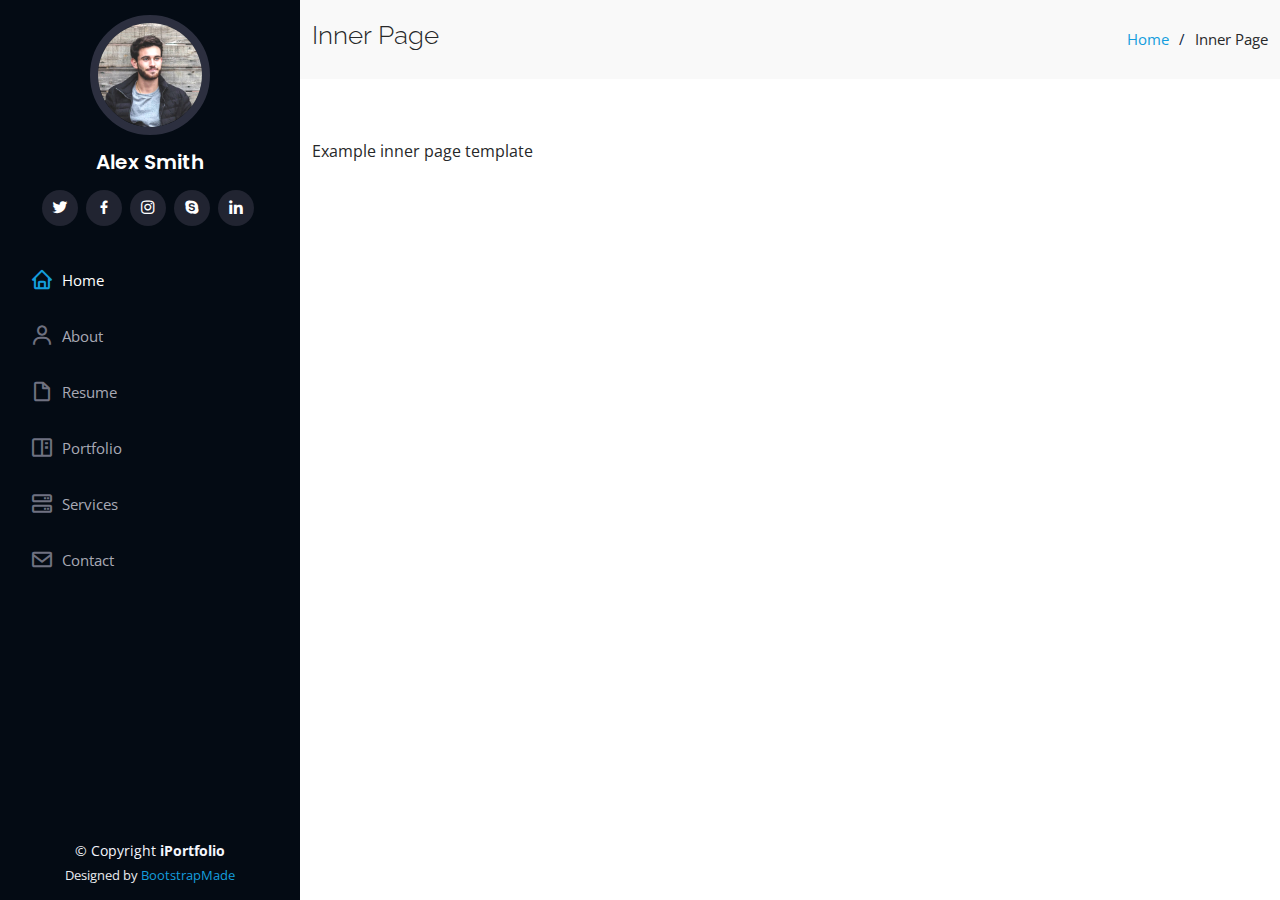
<file: inner-page.html>
<!DOCTYPE html>
<html lang="en">

<head>
  <meta charset="utf-8">
  <meta content="width=device-width, initial-scale=1.0" name="viewport">

  <title>Inner Page - iPortfolio Bootstrap Template</title>
  <meta content="" name="description">
  <meta content="" name="keywords">

  <!-- Favicons -->
  <link href="assets/img/favicon.png" rel="icon">
  <link href="assets/img/apple-touch-icon.png" rel="apple-touch-icon">

  <!-- Google Fonts -->
  <link href="https://fonts.googleapis.com/css?family=Open+Sans:300,300i,400,400i,600,600i,700,700i|Raleway:300,300i,400,400i,500,500i,600,600i,700,700i|Poppins:300,300i,400,400i,500,500i,600,600i,700,700i" rel="stylesheet">

  <!-- Vendor CSS Files -->
  <link href="assets/vendor/aos/aos.css" rel="stylesheet">
  <link href="assets/vendor/bootstrap/css/bootstrap.min.css" rel="stylesheet">
  <link href="assets/vendor/bootstrap-icons/bootstrap-icons.css" rel="stylesheet">
  <link href="assets/vendor/boxicons/css/boxicons.min.css" rel="stylesheet">
  <link href="assets/vendor/glightbox/css/glightbox.min.css" rel="stylesheet">
  <link href="assets/vendor/swiper/swiper-bundle.min.css" rel="stylesheet">

  <!-- Template Main CSS File -->
  <link href="assets/css/style.css" rel="stylesheet">

  <!-- =======================================================
  * Template Name: iPortfolio - v3.3.0
  * Template URL: https://bootstrapmade.com/iportfolio-bootstrap-portfolio-websites-template/
  * Author: BootstrapMade.com
  * License: https://bootstrapmade.com/license/
  ======================================================== -->
</head>

<body>

  <!-- ======= Mobile nav toggle button ======= -->
  <i class="bi bi-list mobile-nav-toggle d-xl-none"></i>

  <!-- ======= Header ======= -->
  <header id="header">
    <div class="d-flex flex-column">

      <div class="profile">
        <img src="assets/img/profile-img.jpg" alt="" class="img-fluid rounded-circle">
        <h1 class="text-light"><a href="index.html">Alex Smith</a></h1>
        <div class="social-links mt-3 text-center">
          <a href="#" class="twitter"><i class="bx bxl-twitter"></i></a>
          <a href="#" class="facebook"><i class="bx bxl-facebook"></i></a>
          <a href="#" class="instagram"><i class="bx bxl-instagram"></i></a>
          <a href="#" class="google-plus"><i class="bx bxl-skype"></i></a>
          <a href="#" class="linkedin"><i class="bx bxl-linkedin"></i></a>
        </div>
      </div>

      <nav id="navbar" class="nav-menu navbar">
        <ul>
          <li><a href="#hero" class="nav-link scrollto active"><i class="bx bx-home"></i> <span>Home</span></a></li>
          <li><a href="#about" class="nav-link scrollto"><i class="bx bx-user"></i> <span>About</span></a></li>
          <li><a href="#resume" class="nav-link scrollto"><i class="bx bx-file-blank"></i> <span>Resume</span></a></li>
          <li><a href="#portfolio" class="nav-link scrollto"><i class="bx bx-book-content"></i> <span>Portfolio</span></a></li>
          <li><a href="#services" class="nav-link scrollto"><i class="bx bx-server"></i> <span>Services</span></a></li>
          <li><a href="#contact" class="nav-link scrollto"><i class="bx bx-envelope"></i> <span>Contact</span></a></li>
        </ul>
      </nav><!-- .nav-menu -->
    </div>
  </header><!-- End Header -->

  <main id="main">

    <!-- ======= Breadcrumbs ======= -->
    <section class="breadcrumbs">
      <div class="container">

        <div class="d-flex justify-content-between align-items-center">
          <h2>Inner Page</h2>
          <ol>
            <li><a href="index.html">Home</a></li>
            <li>Inner Page</li>
          </ol>
        </div>

      </div>
    </section><!-- End Breadcrumbs -->

    <section class="inner-page">
      <div class="container">
        <p>
          Example inner page template
        </p>
      </div>
    </section>

  </main><!-- End #main -->

  <!-- ======= Footer ======= -->
  <footer id="footer">
    <div class="container">
      <div class="copyright">
        &copy; Copyright <strong><span>iPortfolio</span></strong>
      </div>
      <div class="credits">
        <!-- All the links in the footer should remain intact. -->
        <!-- You can delete the links only if you purchased the pro version. -->
        <!-- Licensing information: https://bootstrapmade.com/license/ -->
        <!-- Purchase the pro version with working PHP/AJAX contact form: https://bootstrapmade.com/iportfolio-bootstrap-portfolio-websites-template/ -->
        Designed by <a href="https://bootstrapmade.com/">BootstrapMade</a>
      </div>
    </div>
  </footer><!-- End  Footer -->

  <a href="#" class="back-to-top d-flex align-items-center justify-content-center"><i class="bi bi-arrow-up-short"></i></a>

  <!-- Vendor JS Files -->
  <script src="assets/vendor/aos/aos.js"></script>
  <script src="assets/vendor/bootstrap/js/bootstrap.bundle.min.js"></script>
  <script src="assets/vendor/glightbox/js/glightbox.min.js"></script>
  <script src="assets/vendor/isotope-layout/isotope.pkgd.min.js"></script>
  <script src="assets/vendor/php-email-form/validate.js"></script>
  <script src="assets/vendor/purecounter/purecounter.js"></script>
  <script src="assets/vendor/swiper/swiper-bundle.min.js"></script>
  <script src="assets/vendor/typed.js/typed.min.js"></script>
  <script src="assets/vendor/waypoints/noframework.waypoints.js"></script>

  <!-- Template Main JS File -->
  <script src="assets/js/main.js"></script>

</body>

</html>
</file>
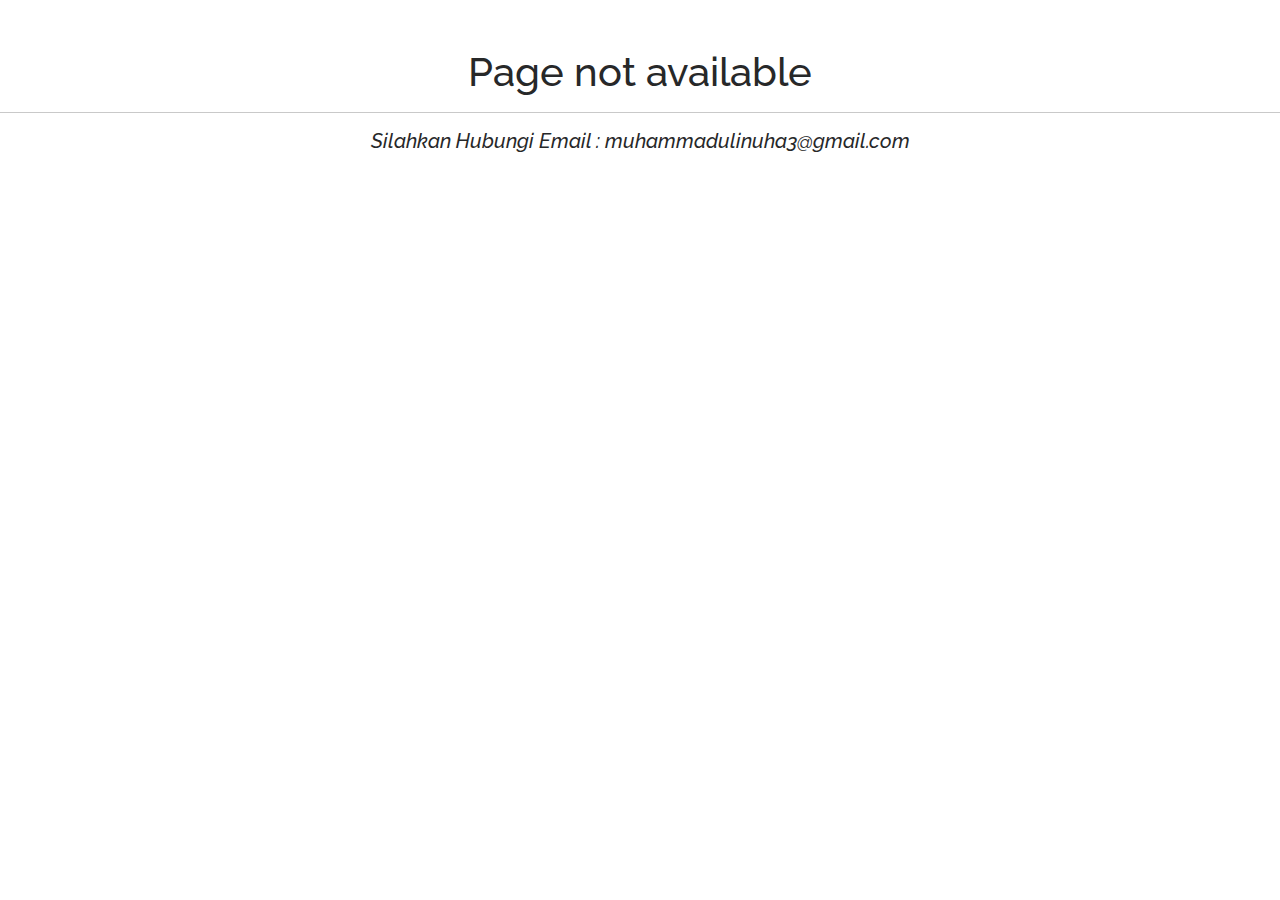
<file: page.html>
<!DOCTYPE html>
<html lang="en">

<head>
  <meta charset="utf-8">
  <meta content="width=device-width, initial-scale=1.0" name="viewport">

  <title>Portfolio Details - iPortfolio Bootstrap Template</title>
  <meta content="" name="description">
  <meta content="" name="keywords">

  <!-- Favicons -->
  <link href="assets/img/logo.png" rel="icon">
  <link href="assets/img/apple-touch-icon.png" rel="apple-touch-icon">

  <!-- Google Fonts -->
  <link href="https://fonts.googleapis.com/css?family=Open+Sans:300,300i,400,400i,600,600i,700,700i|Raleway:300,300i,400,400i,500,500i,600,600i,700,700i|Poppins:300,300i,400,400i,500,500i,600,600i,700,700i" rel="stylesheet">

  <!-- Vendor CSS Files -->
  <link href="assets/vendor/aos/aos.css" rel="stylesheet">
  <link href="assets/vendor/bootstrap/css/bootstrap.min.css" rel="stylesheet">
  <link href="assets/vendor/bootstrap-icons/bootstrap-icons.css" rel="stylesheet">
  <link href="assets/vendor/boxicons/css/boxicons.min.css" rel="stylesheet">
  <link href="assets/vendor/glightbox/css/glightbox.min.css" rel="stylesheet">
  <link href="assets/vendor/swiper/swiper-bundle.min.css" rel="stylesheet">

  <!-- Template Main CSS File -->
  <link href="assets/css/style.css" rel="stylesheet">

  <!-- =======================================================
  * Template Name: iPortfolio - v3.3.0
  * Template URL: https://bootstrapmade.com/iportfolio-bootstrap-portfolio-websites-template/
  * Author: BootstrapMade.com
  * License: https://bootstrapmade.com/license/
  ======================================================== -->
</head>

<body>
<div class="text-center mt-5">
<h1>Page not available</h1>
<hr>
<h5><em>Silahkan Hubungi Email : muhammadulinuha3@gmail.com</em></h5>
</div>

  <!-- Vendor JS Files -->
  <script src="assets/vendor/aos/aos.js"></script>
  <script src="assets/vendor/bootstrap/js/bootstrap.bundle.min.js"></script>
  <script src="assets/vendor/glightbox/js/glightbox.min.js"></script>
  <script src="assets/vendor/isotope-layout/isotope.pkgd.min.js"></script>
  <script src="assets/vendor/php-email-form/validate.js"></script>
  <script src="assets/vendor/purecounter/purecounter.js"></script>
  <script src="assets/vendor/swiper/swiper-bundle.min.js"></script>
  <script src="assets/vendor/typed.js/typed.min.js"></script>
  <script src="assets/vendor/waypoints/noframework.waypoints.js"></script>

  <!-- Template Main JS File -->
  <script src="assets/js/main.js"></script>

</body>

</html>
</file>
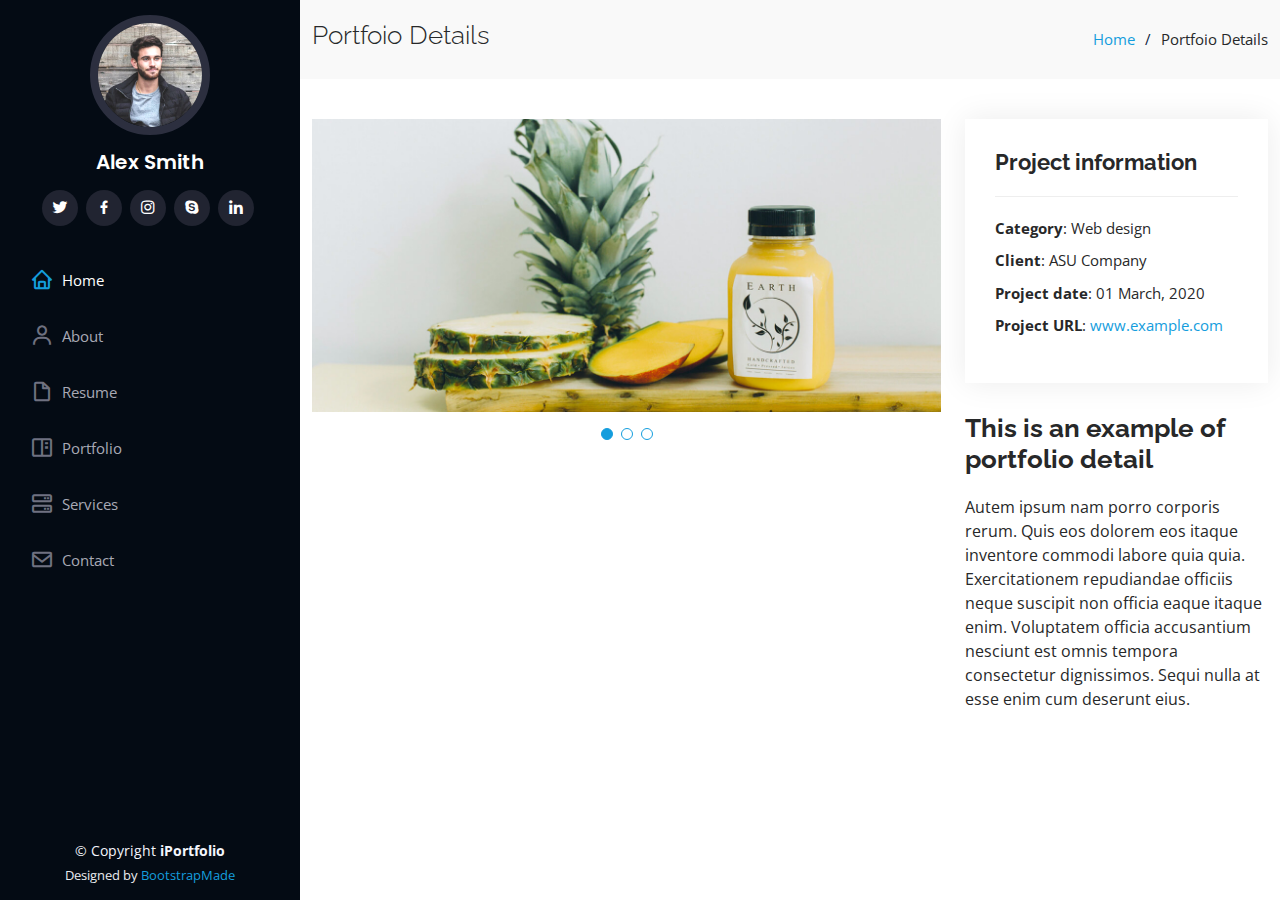
<file: portfolio-details.html>
<!DOCTYPE html>
<html lang="en">

<head>
  <meta charset="utf-8">
  <meta content="width=device-width, initial-scale=1.0" name="viewport">

  <title>Portfolio Details - iPortfolio Bootstrap Template</title>
  <meta content="" name="description">
  <meta content="" name="keywords">

  <!-- Favicons -->
  <link href="assets/img/favicon.png" rel="icon">
  <link href="assets/img/apple-touch-icon.png" rel="apple-touch-icon">

  <!-- Google Fonts -->
  <link href="https://fonts.googleapis.com/css?family=Open+Sans:300,300i,400,400i,600,600i,700,700i|Raleway:300,300i,400,400i,500,500i,600,600i,700,700i|Poppins:300,300i,400,400i,500,500i,600,600i,700,700i" rel="stylesheet">

  <!-- Vendor CSS Files -->
  <link href="assets/vendor/aos/aos.css" rel="stylesheet">
  <link href="assets/vendor/bootstrap/css/bootstrap.min.css" rel="stylesheet">
  <link href="assets/vendor/bootstrap-icons/bootstrap-icons.css" rel="stylesheet">
  <link href="assets/vendor/boxicons/css/boxicons.min.css" rel="stylesheet">
  <link href="assets/vendor/glightbox/css/glightbox.min.css" rel="stylesheet">
  <link href="assets/vendor/swiper/swiper-bundle.min.css" rel="stylesheet">

  <!-- Template Main CSS File -->
  <link href="assets/css/style.css" rel="stylesheet">

  <!-- =======================================================
  * Template Name: iPortfolio - v3.3.0
  * Template URL: https://bootstrapmade.com/iportfolio-bootstrap-portfolio-websites-template/
  * Author: BootstrapMade.com
  * License: https://bootstrapmade.com/license/
  ======================================================== -->
</head>

<body>

  <!-- ======= Mobile nav toggle button ======= -->
  <i class="bi bi-list mobile-nav-toggle d-xl-none"></i>

  <!-- ======= Header ======= -->
  <header id="header">
    <div class="d-flex flex-column">

      <div class="profile">
        <img src="assets/img/profile-img.jpg" alt="" class="img-fluid rounded-circle">
        <h1 class="text-light"><a href="index.html">Alex Smith</a></h1>
        <div class="social-links mt-3 text-center">
          <a href="#" class="twitter"><i class="bx bxl-twitter"></i></a>
          <a href="#" class="facebook"><i class="bx bxl-facebook"></i></a>
          <a href="#" class="instagram"><i class="bx bxl-instagram"></i></a>
          <a href="#" class="google-plus"><i class="bx bxl-skype"></i></a>
          <a href="#" class="linkedin"><i class="bx bxl-linkedin"></i></a>
        </div>
      </div>

      <nav id="navbar" class="nav-menu navbar">
        <ul>
          <li><a href="#hero" class="nav-link scrollto active"><i class="bx bx-home"></i> <span>Home</span></a></li>
          <li><a href="#about" class="nav-link scrollto"><i class="bx bx-user"></i> <span>About</span></a></li>
          <li><a href="#resume" class="nav-link scrollto"><i class="bx bx-file-blank"></i> <span>Resume</span></a></li>
          <li><a href="#portfolio" class="nav-link scrollto"><i class="bx bx-book-content"></i> <span>Portfolio</span></a></li>
          <li><a href="#services" class="nav-link scrollto"><i class="bx bx-server"></i> <span>Services</span></a></li>
          <li><a href="#contact" class="nav-link scrollto"><i class="bx bx-envelope"></i> <span>Contact</span></a></li>
        </ul>
      </nav><!-- .nav-menu -->
    </div>
  </header><!-- End Header -->

  <main id="main">

    <!-- ======= Breadcrumbs ======= -->
    <section id="breadcrumbs" class="breadcrumbs">
      <div class="container">

        <div class="d-flex justify-content-between align-items-center">
          <h2>Portfoio Details</h2>
          <ol>
            <li><a href="index.html">Home</a></li>
            <li>Portfoio Details</li>
          </ol>
        </div>

      </div>
    </section><!-- End Breadcrumbs -->

    <!-- ======= Portfolio Details Section ======= -->
    <section id="portfolio-details" class="portfolio-details">
      <div class="container">

        <div class="row gy-4">

          <div class="col-lg-8">
            <div class="portfolio-details-slider swiper-container">
              <div class="swiper-wrapper align-items-center">

                <div class="swiper-slide">
                  <img src="assets/img/portfolio/portfolio-details-1.jpg" alt="">
                </div>

                <div class="swiper-slide">
                  <img src="assets/img/portfolio/portfolio-details-2.jpg" alt="">
                </div>

                <div class="swiper-slide">
                  <img src="assets/img/portfolio/portfolio-details-3.jpg" alt="">
                </div>

              </div>
              <div class="swiper-pagination"></div>
            </div>
          </div>

          <div class="col-lg-4">
            <div class="portfolio-info">
              <h3>Project information</h3>
              <ul>
                <li><strong>Category</strong>: Web design</li>
                <li><strong>Client</strong>: ASU Company</li>
                <li><strong>Project date</strong>: 01 March, 2020</li>
                <li><strong>Project URL</strong>: <a href="#">www.example.com</a></li>
              </ul>
            </div>
            <div class="portfolio-description">
              <h2>This is an example of portfolio detail</h2>
              <p>
                Autem ipsum nam porro corporis rerum. Quis eos dolorem eos itaque inventore commodi labore quia quia. Exercitationem repudiandae officiis neque suscipit non officia eaque itaque enim. Voluptatem officia accusantium nesciunt est omnis tempora consectetur dignissimos. Sequi nulla at esse enim cum deserunt eius.
              </p>
            </div>
          </div>

        </div>

      </div>
    </section><!-- End Portfolio Details Section -->

  </main><!-- End #main -->

  <!-- ======= Footer ======= -->
  <footer id="footer">
    <div class="container">
      <div class="copyright">
        &copy; Copyright <strong><span>iPortfolio</span></strong>
      </div>
      <div class="credits">
        <!-- All the links in the footer should remain intact. -->
        <!-- You can delete the links only if you purchased the pro version. -->
        <!-- Licensing information: https://bootstrapmade.com/license/ -->
        <!-- Purchase the pro version with working PHP/AJAX contact form: https://bootstrapmade.com/iportfolio-bootstrap-portfolio-websites-template/ -->
        Designed by <a href="https://bootstrapmade.com/">BootstrapMade</a>
      </div>
    </div>
  </footer><!-- End  Footer -->

  <a href="#" class="back-to-top d-flex align-items-center justify-content-center"><i class="bi bi-arrow-up-short"></i></a>

  <!-- Vendor JS Files -->
  <script src="assets/vendor/aos/aos.js"></script>
  <script src="assets/vendor/bootstrap/js/bootstrap.bundle.min.js"></script>
  <script src="assets/vendor/glightbox/js/glightbox.min.js"></script>
  <script src="assets/vendor/isotope-layout/isotope.pkgd.min.js"></script>
  <script src="assets/vendor/php-email-form/validate.js"></script>
  <script src="assets/vendor/purecounter/purecounter.js"></script>
  <script src="assets/vendor/swiper/swiper-bundle.min.js"></script>
  <script src="assets/vendor/typed.js/typed.min.js"></script>
  <script src="assets/vendor/waypoints/noframework.waypoints.js"></script>

  <!-- Template Main JS File -->
  <script src="assets/js/main.js"></script>

</body>

</html>
</file>
<file: assets/css/style.css>
/**
* Template Name: iPortfolio - v3.3.0
* Template URL: https://bootstrapmade.com/iportfolio-bootstrap-portfolio-websites-template/
* Author: BootstrapMade.com
* License: https://bootstrapmade.com/license/
*/

/*--------------------------------------------------------------
# General
--------------------------------------------------------------*/
body {
  font-family: "Open Sans", sans-serif;
  color: #272829;
}

a {
  color: #149ddd;
  text-decoration: none;
}

a:hover {
  color: #37b3ed;
  text-decoration: none;
}

h1, h2, h3, h4, h5, h6 {
  font-family: "Raleway", sans-serif;
}

/*--------------------------------------------------------------
# Back to top button
--------------------------------------------------------------*/
.back-to-top {
  position: fixed;
  visibility: hidden;
  opacity: 0;
  right: 15px;
  bottom: 15px;
  z-index: 996;
  background: #149ddd;
  width: 40px;
  height: 40px;
  border-radius: 50px;
  transition: all 0.4s;
}

.back-to-top i {
  font-size: 28px;
  color: #fff;
  line-height: 0;
}

.back-to-top:hover {
  background: #2eafec;
  color: #fff;
}

.back-to-top.active {
  visibility: visible;
  opacity: 1;
}

/*--------------------------------------------------------------
# Header
--------------------------------------------------------------*/
#header {
  position: fixed;
  top: 0;
  left: 0;
  bottom: 0;
  width: 300px;
  transition: all ease-in-out 0.5s;
  z-index: 9997;
  transition: all 0.5s;
  padding: 0 15px;
  background: #040b14;
  overflow-y: auto;
}

#header .profile img {
  margin: 15px auto;
  display: block;
  width: 120px;
  border: 8px solid #2c2f3f;
}

#header .profile h1 {
  font-size: 20px;
  margin: 0;
  padding: 0;
  font-weight: 600;
  -moz-text-align-last: center;
  text-align-last: center;
  font-family: "Poppins", sans-serif;
}

#header .profile h1 a, #header .profile h1 a:hover {
  color: #fff;
  text-decoration: none;
}

#header .profile .social-links a {
  font-size: 18px;
  display: inline-block;
  background: #212431;
  color: #fff;
  line-height: 1;
  padding: 8px 0;
  margin-right: 4px;
  border-radius: 50%;
  text-align: center;
  width: 36px;
  height: 36px;
  transition: 0.3s;
}

#header .profile .social-links a:hover {
  background: #149ddd;
  color: #fff;
  text-decoration: none;
}

#main {
  margin-left: 300px;
}

@media (max-width: 1199px) {
  #header {
    left: -300px;
  }
  #main {
    margin-left: 0;
  }
}

/*--------------------------------------------------------------
# Navigation Menu
--------------------------------------------------------------*/
/* Desktop Navigation */
.nav-menu {
  padding: 30px 0 0 0;
}

.nav-menu * {
  margin: 0;
  padding: 0;
  list-style: none;
}

.nav-menu > ul > li {
  position: relative;
  white-space: nowrap;
}

.nav-menu a, .nav-menu a:focus {
  display: flex;
  align-items: center;
  color: #a8a9b4;
  padding: 12px 15px;
  margin-bottom: 8px;
  transition: 0.3s;
  font-size: 15px;
}

.nav-menu a i, .nav-menu a:focus i {
  font-size: 24px;
  padding-right: 8px;
  color: #6f7180;
}

.nav-menu a:hover, .nav-menu .active, .nav-menu .active:focus, .nav-menu li:hover > a {
  text-decoration: none;
  color: #fff;
}

.nav-menu a:hover i, .nav-menu .active i, .nav-menu .active:focus i, .nav-menu li:hover > a i {
  color: #149ddd;
}

/* Mobile Navigation */
.mobile-nav-toggle {
  position: fixed;
  right: 15px;
  top: 15px;
  z-index: 9998;
  border: 0;
  font-size: 24px;
  transition: all 0.4s;
  outline: none !important;
  background-color: #149ddd;
  color: #fff;
  width: 40px;
  height: 40px;
  display: inline-flex;
  align-items: center;
  justify-content: center;
  line-height: 0;
  border-radius: 50px;
  cursor: pointer;
}

.mobile-nav-active {
  overflow: hidden;
}

.mobile-nav-active #header {
  left: 0;
}

/*--------------------------------------------------------------
# Hero Section
--------------------------------------------------------------*/
#hero {
  width: 100%;
  height: 100vh;
  background: url("../img/mybg.jpeg") top center;
  background-size: cover;
}

#hero:before {
  content: "";
  background: rgba(5, 13, 24, 0.3);
  position: absolute;
  bottom: 0;
  top: 0;
  left: 0;
  right: 0;
  z-index: 1;
}

#hero .hero-container {
  position: relative;
  z-index: 2;
  min-width: 300px;
}

#hero h1 {
  margin: 0 0 10px 0;
  font-size: 64px;
  font-weight: 700px;
  line-height: 26px;
  margin-top: 500px;
  margin-right: 200px;
  color: #fff;
}

#hero p {
  color: #fff;
  margin-bottom: 50px;
  font-size: 26px;
  font-family: "Poppins", sans-serif;
}

#hero p span {
  color: #fff;
  padding-bottom: 4px;
  letter-spacing: 1px;
  border-bottom: 3px solid #149ddd;
}

@media (min-width: 1024px) {
  #hero {
    background-attachment: fixed;
  }
}

@media (max-width: 768px) {
  #hero h1 {
    font-size: 28px;
    line-height: 36px;
  }
  #hero h2 {
    font-size: 18px;
    line-height: 24px;
    margin-bottom: 30px;
  }
}

/*--------------------------------------------------------------
# Sections General
--------------------------------------------------------------*/
section {
  padding: 60px 0;
  overflow: hidden;
}

.section-bg {
  background: #0f0f10;
}

.section-title {
  padding-bottom: 10px;
}

.section-title h2 {
  font-size: 32px;
  font-weight: bold;
  margin-bottom: 20px;
  padding-bottom: 20px;
  position: relative;
  /* color: #173b6c; */
}

.section-title h2::after {
  content: '';
  position: absolute;
  display: block;
  width: 50px;
  height: 3px;
  background: #149ddd;
  bottom: 0;
  left: 0;
}

.section-title p {
  margin-bottom: 0;
}

/*--------------------------------------------------------------
# About
--------------------------------------------------------------*/
.about .content h3 {
  font-weight: 700;
  font-size: 26px;
  /* color: #173b6c; */
}

.about .content p {
  text-align: justify;
  margin-bottom: 10px;
}

.about .content ul {
  list-style: none;
  padding: 0;
}

.about .content ul li {
  margin-bottom: 20px;
  display: flex;
  align-items: center;
}

.about .content ul strong {
  margin-right: 10px;
}

.about .content ul i {
  font-size: 16px;
  margin-right: 5px;
  color: #149ddd;
  line-height: 0;
}

.about .content p:last-child {
  margin-bottom: 0;
}

/* -------------------------------------------------------------
#button resume
---------------------------------------------------------------- */
.btnres {
  box-sizing: border-box;
  -webkit-appearance: none;
     -moz-appearance: none;
          appearance: none;
  background-color: transparent;
  border: 2px solid #e74c3c;
  border-radius: 0.6em;
  color: #e74c3c;
  cursor: pointer;
  display: flex;
  align-self: center;
  font-size: 1rem;
  font-weight: 400;
  line-height: 1;
  /* margin: 20px; */
  padding: 0.8em 1.8em;
  text-decoration: none;
  text-align: center;
  font-size: 15px;
  font-family: 'Montserrat', sans-serif;
  font-weight: 700;
  width: 178px;
  margin-top: 60px;
}
.btnres:hover, .btnres:focus {
  color: #fff;
  outline: 0;
}
.dr {
  border-color: #3498db;
  color: #fff;
  box-shadow: 0 0 40px 40px #3498db inset, 0 0 0 0 #3498db;
  transition: all 150ms ease-in-out;
}
.dr:hover {
  box-shadow: 0 0 10px 0 #3498db inset, 0 0 10px 4px #3498db;
}
/*--------------------------------------------------------------
# Facts
--------------------------------------------------------------*/
/* .facts {
  padding-bottom: 30px;
}

.facts .count-box {
  padding: 30px;
  width: 100%;
}

.facts .count-box i {
  display: block;
  font-size: 44px;
  color: #149ddd;
  float: left;
  line-height: 0;
}

.facts .count-box span {
  font-size: 48px;
  line-height: 40px;
  display: block;
  font-weight: 700;
  color: #050d18;
  margin-left: 60px;
}

.facts .count-box p {
  padding: 15px 0 0 0;
  margin: 0 0 0 60px;
  font-family: "Raleway", sans-serif;
  font-size: 14px;
  color: #122f57;
}

.facts .count-box a {
  font-weight: 600;
  display: block;
  margin-top: 20px;
  color: #122f57;
  font-size: 15px;
  font-family: "Poppins", sans-serif;
  transition: ease-in-out 0.3s;
}

.facts .count-box a:hover {
  color: #1f5297;
} */

/*--------------------------------------------------------------
# Akills
--------------------------------------------------------------*/
.skills .progress {
  height: 60px;
  display: block;
  background: none;
  border-radius: 0;
}

.skills .progress .skill {
  padding: 0;
  margin: 0 0 6px 0;
  text-transform: uppercase;
  display: block;
  font-weight: 600;
  font-family: "Poppins", sans-serif;
  color: #ffffff;
}

.skills .progress .skill .val {
  float: right;
  font-style: normal;
}

.skills .progress-bar-wrap {
  background: #dce8f8;
  height: 10px;
}

.skills .progress-bar {
  width: 1px;
  height: 10px;
  transition: .9s;
  background-color: #149ddd;
}

/*--------------------------------------------------------------
# Resume
--------------------------------------------------------------*/
.resume .resume-title {
  font-size: 26px;
  font-weight: 700;
  /* margin-top: 0px; */
  margin-bottom: 20px;
  color: #ffffff;
}

.resume .resume-item {
  padding: 0 0 20px 20px;
  margin-top: -2px;
  border-left: 2px solid #1f5297;
  position: relative;
}

.resume .resume-item h4 {
  line-height: 18px;
  font-size: 18px;
  font-weight: 600;
  text-transform: uppercase;
  font-family: "Poppins", sans-serif;
  color: #ffffff;
  margin-bottom: 10px;
}

.resume .resume-item h5 {
  font-size: 16px;
  background: #e4edf9;
  padding: 5px 15px;
  display: inline-block;
  font-weight: 600;
  margin-bottom: 10px;
  color: #000000;
}

.resume .resume-item ul {
  padding-left: 20px;
}

.resume .resume-item ul li {
  padding-bottom: 10px;
}

.resume .resume-item:last-child {
  padding-bottom: 0;
}

.resume .resume-item::before {
  content: "";
  position: absolute;
  width: 16px;
  height: 16px;
  border-radius: 50px;
  left: -9px;
  top: 0;
  background: #fff;
  border: 2px solid #1f5297;
}

/*--------------------------------------------------------------
# Portfolio
--------------------------------------------------------------*/
.portfolio .portfolio-item {
  margin-bottom: 30px;
}

.portfolio #portfolio-flters {
  padding: 0;
  margin: 0 auto 35px auto;
  list-style: none;
  text-align: center;
  background: #fff;
  border-radius: 50px;
  padding: 2px 15px;
}

.portfolio #portfolio-flters li {
  cursor: pointer;
  display: inline-block;
  padding: 10px 15px 8px 15px;
  font-size: 14px;
  font-weight: 600;
  line-height: 1;
  text-transform: uppercase;
  color: #272829;
  margin-bottom: 5px;
  transition: all 0.3s ease-in-out;
}

.portfolio #portfolio-flters li:hover, .portfolio #portfolio-flters li.filter-active {
  color: #149ddd;
}

.portfolio #portfolio-flters li:last-child {
  margin-right: 0;
}

.portfolio .portfolio-wrap {
  transition: 0.3s;
  position: relative;
  overflow: hidden;
  z-index: 1;
}

.portfolio .portfolio-wrap::before {
  content: "";
  background: rgba(255, 255, 255, 0.5);
  position: absolute;
  left: 0;
  right: 0;
  top: 0;
  bottom: 0;
  transition: all ease-in-out 0.3s;
  z-index: 2;
  opacity: 0;
}

.portfolio .portfolio-wrap .portfolio-links {
  opacity: 1;
  left: 0;
  right: 0;
  bottom: -60px;
  z-index: 3;
  position: absolute;
  transition: all ease-in-out 0.3s;
  display: flex;
  justify-content: center;
}

.portfolio .portfolio-wrap .portfolio-links a {
  color: #fff;
  font-size: 28px;
  text-align: center;
  background: rgba(20, 157, 221, 0.75);
  transition: 0.3s;
  width: 50%;
}

.portfolio .portfolio-wrap .portfolio-links a:hover {
  background: rgba(20, 157, 221, 0.95);
}

.portfolio .portfolio-wrap .portfolio-links a + a {
  border-left: 1px solid #37b3ed;
}

.portfolio .portfolio-wrap:hover::before {
  top: 0;
  left: 0;
  right: 0;
  bottom: 0;
  opacity: 1;
}

.portfolio .portfolio-wrap:hover .portfolio-links {
  opacity: 1;
  bottom: 0;
}

/*--------------------------------------------------------------
# Portfolio Details
--------------------------------------------------------------*/
.portfolio-details {
  padding-top: 40px;
}

.portfolio-details .portfolio-details-slider img {
  width: 100%;
}

.portfolio-details .portfolio-details-slider .swiper-pagination {
  margin-top: 20px;
  position: relative;
}

.portfolio-details .portfolio-details-slider .swiper-pagination .swiper-pagination-bullet {
  width: 12px;
  height: 12px;
  background-color: #fff;
  opacity: 1;
  border: 1px solid #149ddd;
}

.portfolio-details .portfolio-details-slider .swiper-pagination .swiper-pagination-bullet-active {
  background-color: #149ddd;
}

.portfolio-details .portfolio-info {
  padding: 30px;
  box-shadow: 0px 0 30px rgba(5, 13, 24, 0.08);
}

.portfolio-details .portfolio-info h3 {
  font-size: 22px;
  font-weight: 700;
  margin-bottom: 20px;
  padding-bottom: 20px;
  border-bottom: 1px solid #eee;
}

.portfolio-details .portfolio-info ul {
  list-style: none;
  padding: 0;
  font-size: 15px;
}

.portfolio-details .portfolio-info ul li + li {
  margin-top: 10px;
}

.portfolio-details .portfolio-description {
  padding-top: 30px;
}

.portfolio-details .portfolio-description h2 {
  font-size: 26px;
  font-weight: 700;
  margin-bottom: 20px;
}

.portfolio-details .portfolio-description p {
  padding: 0;
}

/*--------------------------------------------------------------
# Services
--------------------------------------------------------------*/
.services .icon-box {
  margin-bottom: 20px;
}

.services .icon {
  float: left;
  display: flex;
  align-items: center;
  justify-content: center;
  width: 54px;
  height: 54px;
  background: #149ddd;
  border-radius: 50%;
  transition: 0.5s;
  border: 1px solid #149ddd;
}

.services .icon i {
  color: #fff;
  font-size: 24px;
  line-height: 0;
}

.services .icon-box:hover .icon {
  background: #fff;
}

.services .icon-box:hover .icon i {
  color: #149ddd;
}

.services .title {
  margin-left: 80px;
  font-weight: 700;
  margin-bottom: 15px;
  font-size: 18px;
}

.services .title a {
  color: #343a40;
}

.services .title a:hover {
  color: #149ddd;
}

.services .description {
  margin-left: 80px;
  line-height: 24px;
  font-size: 14px;
}

/*--------------------------------------------------------------
# Testimonials
--------------------------------------------------------------*/
.testimonials .testimonial-item {
  box-sizing: content-box;
  text-align: center;
  min-height: 320px;
}

.testimonials .testimonial-item .testimonial-img {
  width: 90px;
  border-radius: 50%;
  margin: 0 auto;
}

.testimonials .testimonial-item h3 {
  font-size: 18px;
  font-weight: bold;
  margin: 10px 0 5px 0;
  color: #111;
}

.testimonials .testimonial-item h4 {
  font-size: 14px;
  color: #999;
  margin: 0;
}

.testimonials .testimonial-item .quote-icon-left, .testimonials .testimonial-item .quote-icon-right {
  color: #c3e8fa;
  font-size: 26px;
}

.testimonials .testimonial-item .quote-icon-left {
  display: inline-block;
  left: -5px;
  position: relative;
}

.testimonials .testimonial-item .quote-icon-right {
  display: inline-block;
  right: -5px;
  position: relative;
  top: 10px;
}

.testimonials .testimonial-item p {
  font-style: italic;
  margin: 0 15px 15px 15px;
  padding: 20px;
  background: #fff;
  position: relative;
  margin-bottom: 35px;
  border-radius: 6px;
  box-shadow: 0px 2px 15px rgba(0, 0, 0, 0.1);
}

.testimonials .testimonial-item p::after {
  content: "";
  width: 0;
  height: 0;
  border-top: 20px solid #fff;
  border-right: 20px solid transparent;
  border-left: 20px solid transparent;
  position: absolute;
  bottom: -20px;
  left: calc(50% - 20px);
}

.testimonials .swiper-pagination {
  margin-top: 20px;
  position: relative;
}

.testimonials .swiper-pagination .swiper-pagination-bullet {
  width: 12px;
  height: 12px;
  background-color: #fff;
  opacity: 1;
  border: 1px solid #149ddd;
}

.testimonials .swiper-pagination .swiper-pagination-bullet-active {
  background-color: #149ddd;
}

/*--------------------------------------------------------------
# Contact
--------------------------------------------------------------*/
.contact {
  padding-bottom: 130px;
}

.contact .info {
  padding: 30px;
  background: #fff;
  width: 100%;
  box-shadow: 0 0 24px 0 rgba(0, 0, 0, 0.12);
}

.contact .info i {
  font-size: 20px;
  color: #149ddd;
  float: left;
  width: 44px;
  height: 44px;
  background: #dff3fc;
  display: flex;
  justify-content: center;
  align-items: center;
  border-radius: 50px;
  transition: all 0.3s ease-in-out;
}

.contact .info h4 {
  padding: 0 0 0 60px;
  font-size: 22px;
  font-weight: 600;
  margin-bottom: 5px;
  color: #050d18;
}

.contact .info p {
  padding: 0 0 10px 60px;
  margin-bottom: 20px;
  font-size: 14px;
  color: #173b6c;
}

.contact .info .email p {
  padding-top: 5px;
}

.contact .info .social-links {
  padding-left: 60px;
}

.contact .info .social-links a {
  font-size: 18px;
  display: inline-block;
  background: #333;
  color: #fff;
  line-height: 1;
  padding: 8px 0;
  border-radius: 50%;
  text-align: center;
  width: 36px;
  height: 36px;
  transition: 0.3s;
  margin-right: 10px;
}

.contact .info .social-links a:hover {
  background: #149ddd;
  color: #fff;
}

.contact .info .email:hover i, .contact .info .address:hover i, .contact .info .phone:hover i {
  background: #149ddd;
  color: #fff;
}

.contact .php-email-form {
  width: 100%;
  padding: 30px;
  background: #fff;
  box-shadow: 0 0 24px 0 rgba(0, 0, 0, 0.12);
}

.contact .php-email-form .form-group {
  padding-bottom: 8px;
}

.contact .php-email-form .validate {
  display: none;
  color: red;
  margin: 0 0 15px 0;
  font-weight: 400;
  font-size: 13px;
}

.contact .php-email-form .error-message {
  display: none;
  color: #fff;
  background: #ed3c0d;
  text-align: left;
  padding: 15px;
  font-weight: 600;
}

.contact .php-email-form .error-message br + br {
  margin-top: 25px;
}

.contact .php-email-form .sent-message {
  display: none;
  color: #fff;
  background: #18d26e;
  text-align: center;
  padding: 15px;
  font-weight: 600;
}

.contact .php-email-form .loading {
  display: none;
  background: #fff;
  text-align: center;
  padding: 15px;
}

.contact .php-email-form .loading:before {
  content: "";
  display: inline-block;
  border-radius: 50%;
  width: 24px;
  height: 24px;
  margin: 0 10px -6px 0;
  border: 3px solid #18d26e;
  border-top-color: #eee;
  -webkit-animation: animate-loading 1s linear infinite;
  animation: animate-loading 1s linear infinite;
}

.contact .php-email-form .form-group {
  margin-bottom: 15px;
}

.contact .php-email-form label {
  padding-bottom: 8px;
}

.contact .php-email-form input, .contact .php-email-form textarea {
  border-radius: 0;
  box-shadow: none;
  font-size: 14px;
}

.contact .php-email-form input {
  height: 44px;
}

.contact .php-email-form textarea {
  padding: 10px 15px;
}

.contact .php-email-form button[type="submit"] {
  background: #149ddd;
  border: 0;
  padding: 10px 24px;
  color: #fff;
  transition: 0.4s;
  border-radius: 4px;
}

.contact .php-email-form button[type="submit"]:hover {
  background: #37b3ed;
}

@-webkit-keyframes animate-loading {
  0% {
    transform: rotate(0deg);
  }
  100% {
    transform: rotate(360deg);
  }
}

@keyframes animate-loading {
  0% {
    transform: rotate(0deg);
  }
  100% {
    transform: rotate(360deg);
  }
}

/*--------------------------------------------------------------
# Breadcrumbs
--------------------------------------------------------------*/
.breadcrumbs {
  padding: 20px 0;
  background: #f9f9f9;
}

.breadcrumbs h2 {
  font-size: 26px;
  font-weight: 300;
}

.breadcrumbs ol {
  display: flex;
  flex-wrap: wrap;
  list-style: none;
  padding: 0;
  margin: 0;
  font-size: 15px;
}

.breadcrumbs ol li + li {
  padding-left: 10px;
}

.breadcrumbs ol li + li::before {
  display: inline-block;
  padding-right: 10px;
  color: #0e2442;
  content: "/";
}

@media (max-width: 768px) {
  .breadcrumbs .d-flex {
    display: block !important;
  }
  .breadcrumbs ol {
    display: block;
  }
  .breadcrumbs ol li {
    display: inline-block;
  }
}

/*--------------------------------------------------------------
# Footer
--------------------------------------------------------------*/
#footer {
  padding: 15px;
  color: #f4f6fd;
  font-size: 14px;
  position: fixed;
  left: 0;
  bottom: 0;
  width: 300px;
  z-index: 9999;
  background: #040b14;
}

#footer .copyright {
  text-align: center;
}

#footer .credits {
  padding-top: 5px;
  text-align: center;
  font-size: 13px;
  color: #eaebf0;
}

@media (max-width: 1199px) {
  #footer {
    position: static;
    width: auto;
    padding-right: 20px 15px;
  }
}
</file>
